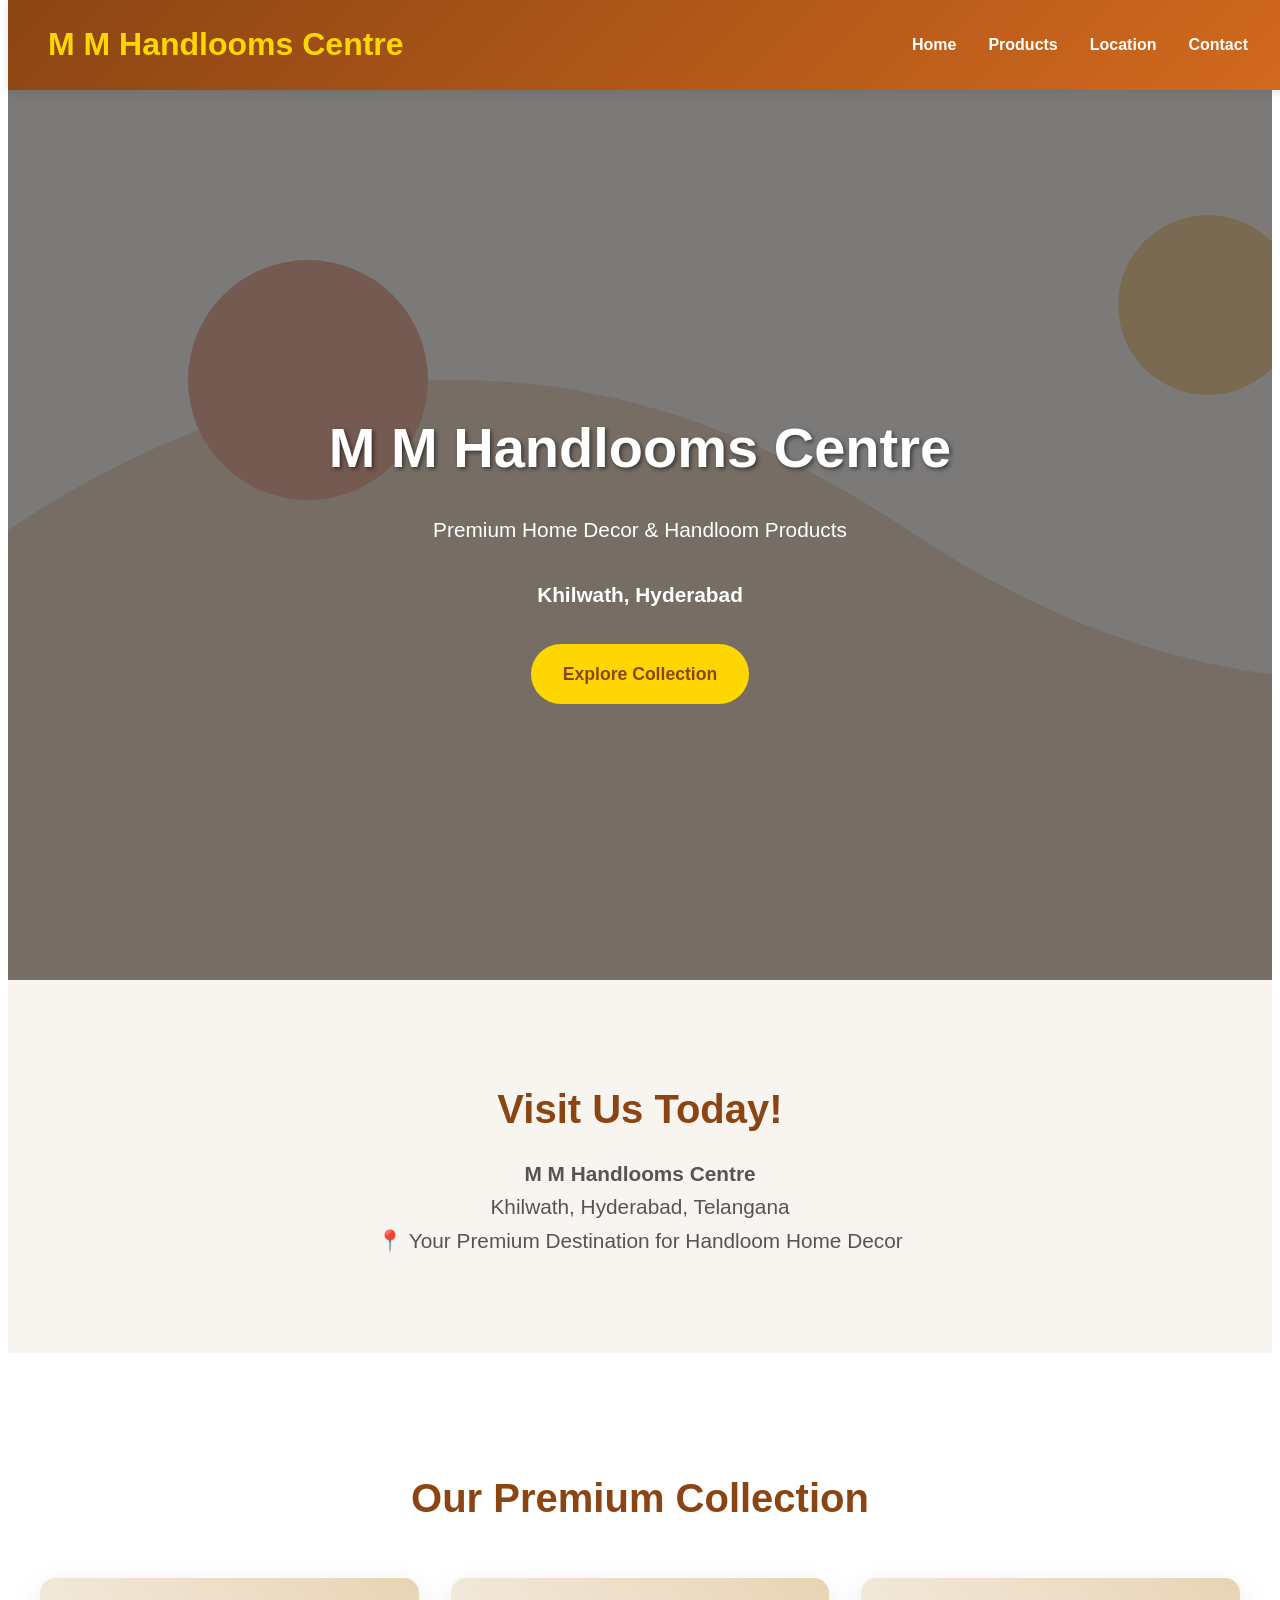
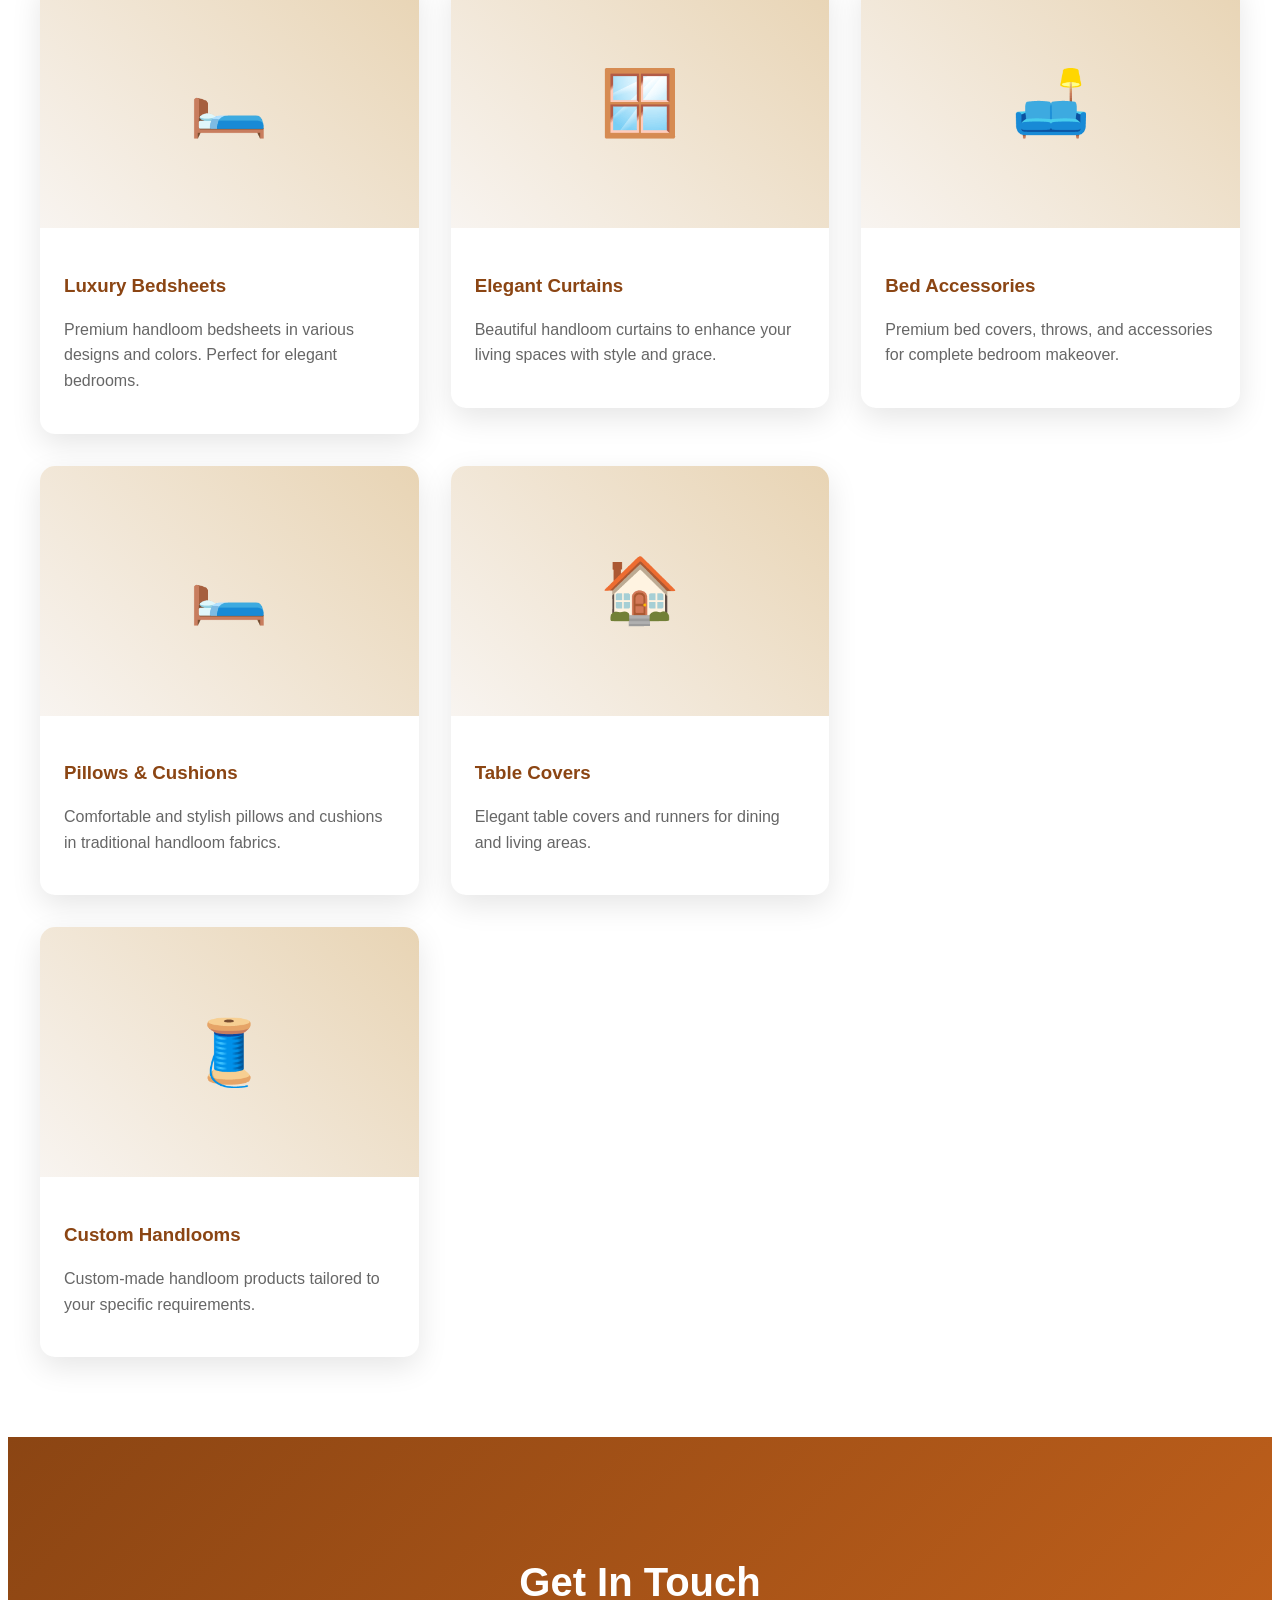
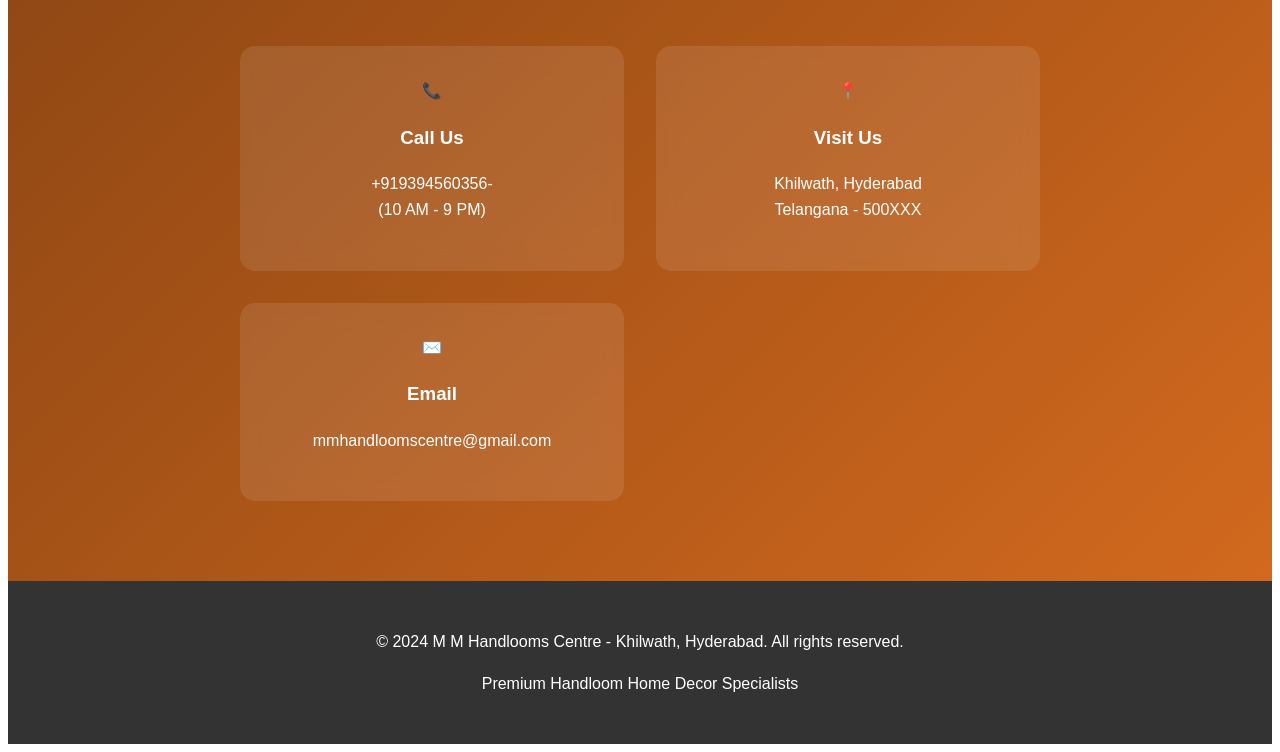
<file: index.html>
<!DOCTYPE html>
<html lang="en">

<head>
    <meta charset="UTF-8">
    <meta name="viewport" content="width=device-width, initial-scale=1.0">
    <link rel="stylesheet" href="style.css">
    <title>M M Handlooms Centre - Khilwath, Hyderabad</title>

</head>

<body>
    <!-- Header -->
    <header>
        <nav>
            <div class="logo">M M Handlooms Centre</div>
            <ul class="nav-links">
                <li><a href="#home">Home</a></li>
                <li><a href="#products">Products</a></li>
                <li><a href="#location">Location</a></li>
                <li><a href="#contact">Contact</a></li>
            </ul>
        </nav>
    </header>

    <!-- Hero Section -->
    <section id="home" class="hero">
        <div class="hero-content">
            <h1>M M Handlooms Centre</h1>
            <p>Premium Home Decor & Handloom Products</p>
            <p><strong>Khilwath, Hyderabad</strong></p>
            <a href="#products" class="cta-button">Explore Collection</a>
        </div>
    </section>

    <!-- Location Section -->
    <section id="location" class="location">
        <h2>Visit Us Today!</h2>
        <div class="address">
            <strong>M M Handlooms Centre</strong><br>
            Khilwath, Hyderabad, Telangana<br>
            📍 Your Premium Destination for Handloom Home Decor
        </div>
    </section>

    <!-- Products Section -->
    <section id="products" class="products">
        <h2 class="section-title">Our Premium Collection</h2>
        <a href="bedsheet.html">
            <div class="products-grid">
                <div class="product-card">
                    <div class="product-image">🛏️</div>
                    <div class="product-info">
                        <h3>Luxury Bedsheets</h3>
                        <p>Premium handloom bedsheets in various designs and colors. Perfect for elegant bedrooms.</p>
                    </div>
                </div>
        </a>
        <a href="curtains.html">
            <div class="product-card">
                <div class="product-image">🪟</div>
                <div class="product-info">
                    <h3>Elegant Curtains</h3>
                    <p>Beautiful handloom curtains to enhance your living spaces with style and grace.</p>
                </div>
            </div>
        </a>
        <a href="bedsheets.html">
            <div class="product-card">
                <div class="product-image">🛋️</div>
                <div class="product-info">
                    <h3>Bed Accessories</h3>
                    <p>Premium bed covers, throws, and accessories for complete bedroom makeover.</p>
                </div>
            </div>
        </a>
        <a href="Pillows.html">
            <div class="product-card">
                <div class="product-image">🛏️</div>
                <div class="product-info">
                    <h3>Pillows & Cushions</h3>
                    <p>Comfortable and stylish pillows and cushions in traditional handloom fabrics.</p>
                </div>
            </div>
        </a>
        <a href="tablecover.html">
            <div class="product-card">
                <div class="product-image">🏠</div>
                <div class="product-info">
                    <h3>Table Covers</h3>
                    <p>Elegant table covers and runners for dining and living areas.</p>
                </div>
            </div>
        </a>
        <a href="Custom Handlooms.html"></a>
        <div class="product-card">
            <div class="product-image">🧵</div>
            <div class="product-info">
                <h3>Custom Handlooms</h3>
                <p>Custom-made handloom products tailored to your specific requirements.</p>
            </div>
        </div>
        </div>
    </section>

    <!-- Contact Section -->
    <section id="contact" class="contact">
        <h2>Get In Touch</h2>
        <div class="contact-info">
            <div class="contact-item">
                <span>📞</span>
                <h3>Call Us</h3>
                <p>+919394560356-<br>(10 AM - 9 PM)</p>
            </div>
            <div class="contact-item">
                <span>📍</span>
                <h3>Visit Us</h3>
                <p>Khilwath, Hyderabad<br>Telangana - 500XXX</p>
            </div>
            <div class="contact-item">
                <span>✉️</span>
                <h3>Email</h3>
                <p>mmhandloomscentre@gmail.com</p>
            </div>
        </div>
    </section>

    <!-- Footer -->
    <footer>
        <p>&copy; 2024 M M Handlooms Centre - Khilwath, Hyderabad. All rights reserved.</p>
        <p>Premium Handloom Home Decor Specialists</p>
    </footer>
</body>

</html>
</file>
<file: style.css>
body {
    font-family: 'Arial', sans-serif;
    line-height: 1.6;
    color: #333;
}

a {
    text-decoration: none;
}

/* Header */
header {
    background: linear-gradient(135deg, #8B4513, #D2691E);
    color: white;
    padding: 1rem 0;
    position: fixed;
    width: 100%;
    top: 0;
    z-index: 1000;
    box-shadow: 0 2px 10px rgba(0, 0, 0, 0.1);
}

nav {
    display: flex;
    justify-content: space-between;
    align-items: center;
    max-width: 1200px;
    margin: 0 auto;
    padding: 0 2rem;
}

.logo {
    font-size: 2rem;
    font-weight: bold;
    color: #FFD700;
}

.nav-links {
    display: flex;
    list-style: none;
    gap: 2rem;
}

.nav-links a {
    color: white;
    text-decoration: none;
    font-weight: bold;
    transition: color 0.3s;
}

.nav-links a:hover {
    color: #FFD700;
}

/* Hero Section */
.hero {
    background: linear-gradient(rgba(0, 0, 0, 0.5), rgba(0, 0, 0, 0.5)), url('data:image/svg+xml,<svg xmlns="http://www.w3.org/2000/svg" viewBox="0 0 1200 600"><rect fill="%23f8f4f0" width="1200" height="600"/><path fill="%23d4a574" opacity="0.3" d="M0 300 Q300 100 600 300 T1200 300 V600 H0 Z"/><circle fill="%23e8b4a3" cx="200" cy="200" r="80"/><circle fill="%23f4d4a3" cx="800" cy="150" r="60"/><circle fill="%23d4a574" cx="1000" cy="250" r="70"/></svg>');
    background-size: cover;
    height: 100vh;
    display: flex;
    align-items: center;
    justify-content: center;
    text-align: center;
    color: white;
    margin-top: 80px;
}

.hero-content h1 {
    font-size: 3.5rem;
    margin-bottom: 1rem;
    text-shadow: 2px 2px 4px rgba(0, 0, 0, 0.5);
}

.hero-content p {
    font-size: 1.3rem;
    margin-bottom: 2rem;
}

.cta-button {
    display: inline-block;
    background: #FFD700;
    color: #8B4513;
    padding: 1rem 2rem;
    text-decoration: none;
    font-weight: bold;
    border-radius: 50px;
    font-size: 1.1rem;
    transition: transform 0.3s, box-shadow 0.3s;
}

.cta-button:hover {
    transform: translateY(-3px);
    box-shadow: 0 10px 20px rgba(0, 0, 0, 0.2);
}

/* Location Info */
.location {
    background: #f8f4f0;
    padding: 4rem 2rem;
    text-align: center;
}

.location h2 {
    font-size: 2.5rem;
    color: #8B4513;
    margin-bottom: 1rem;
}

.address {
    font-size: 1.3rem;
    margin-bottom: 2rem;
    color: #555;
}

/* Products Section */
.products {
    padding: 5rem 2rem;
    max-width: 1200px;
    margin: 0 auto;
}

.section-title {
    text-align: center;
    font-size: 2.5rem;
    color: #8B4513;
    margin-bottom: 3rem;
}

.products-grid {
    display: grid;
    grid-template-columns: repeat(auto-fit, minmax(300px, 1fr));
    gap: 2rem;
}

.product-card {
    background: white;
    border-radius: 15px;
    overflow: hidden;
    box-shadow: 0 10px 30px rgba(0, 0, 0, 0.1);
    transition: transform 0.3s, box-shadow 0.3s;
}

.product-card:hover {
    transform: translateY(-10px);
    box-shadow: 0 20px 40px rgba(0, 0, 0, 0.2);
}

.product-image {
    height: 250px;
    background: linear-gradient(45deg, #f8f4f0, #e8d4b4);
    display: flex;
    align-items: center;
    justify-content: center;
    font-size: 4rem;
    color: #d4a574;
}

.product-info {
    padding: 1.5rem;
}

.product-info h3 {
    color: #8B4513;
    margin-bottom: 0.5rem;
}

.product-info p {
    color: #666;
    margin-bottom: 1rem;
}

/* Contact Section */
.contact {
    background: linear-gradient(135deg, #8B4513, #D2691E);
    color: white;
    padding: 5rem 2rem;
    text-align: center;
}

.contact h2 {
    font-size: 2.5rem;
    margin-bottom: 2rem;
}

.contact-info {
    display: grid;
    grid-template-columns: repeat(auto-fit, minmax(250px, 1fr));
    gap: 2rem;
    max-width: 800px;
    margin: 0 auto;
}

.contact-item {
    background: rgba(255, 255, 255, 0.1);
    padding: 2rem;
    border-radius: 15px;
    backdrop-filter: blur(10px);
}

.contact-item i {
    font-size: 2rem;
    margin-bottom: 1rem;
    display: block;
}

/* Footer */
footer {
    background: #333;
    color: white;
    text-align: center;
    padding: 2rem;
}

/* Responsive */
@media (max-width: 768px) {
    .nav-links {
        display: none;
    }

    .hero-content h1 {
        font-size: 2.5rem;
    }

    .products-grid {
        grid-template-columns: 1fr;
    }
}
</file>
